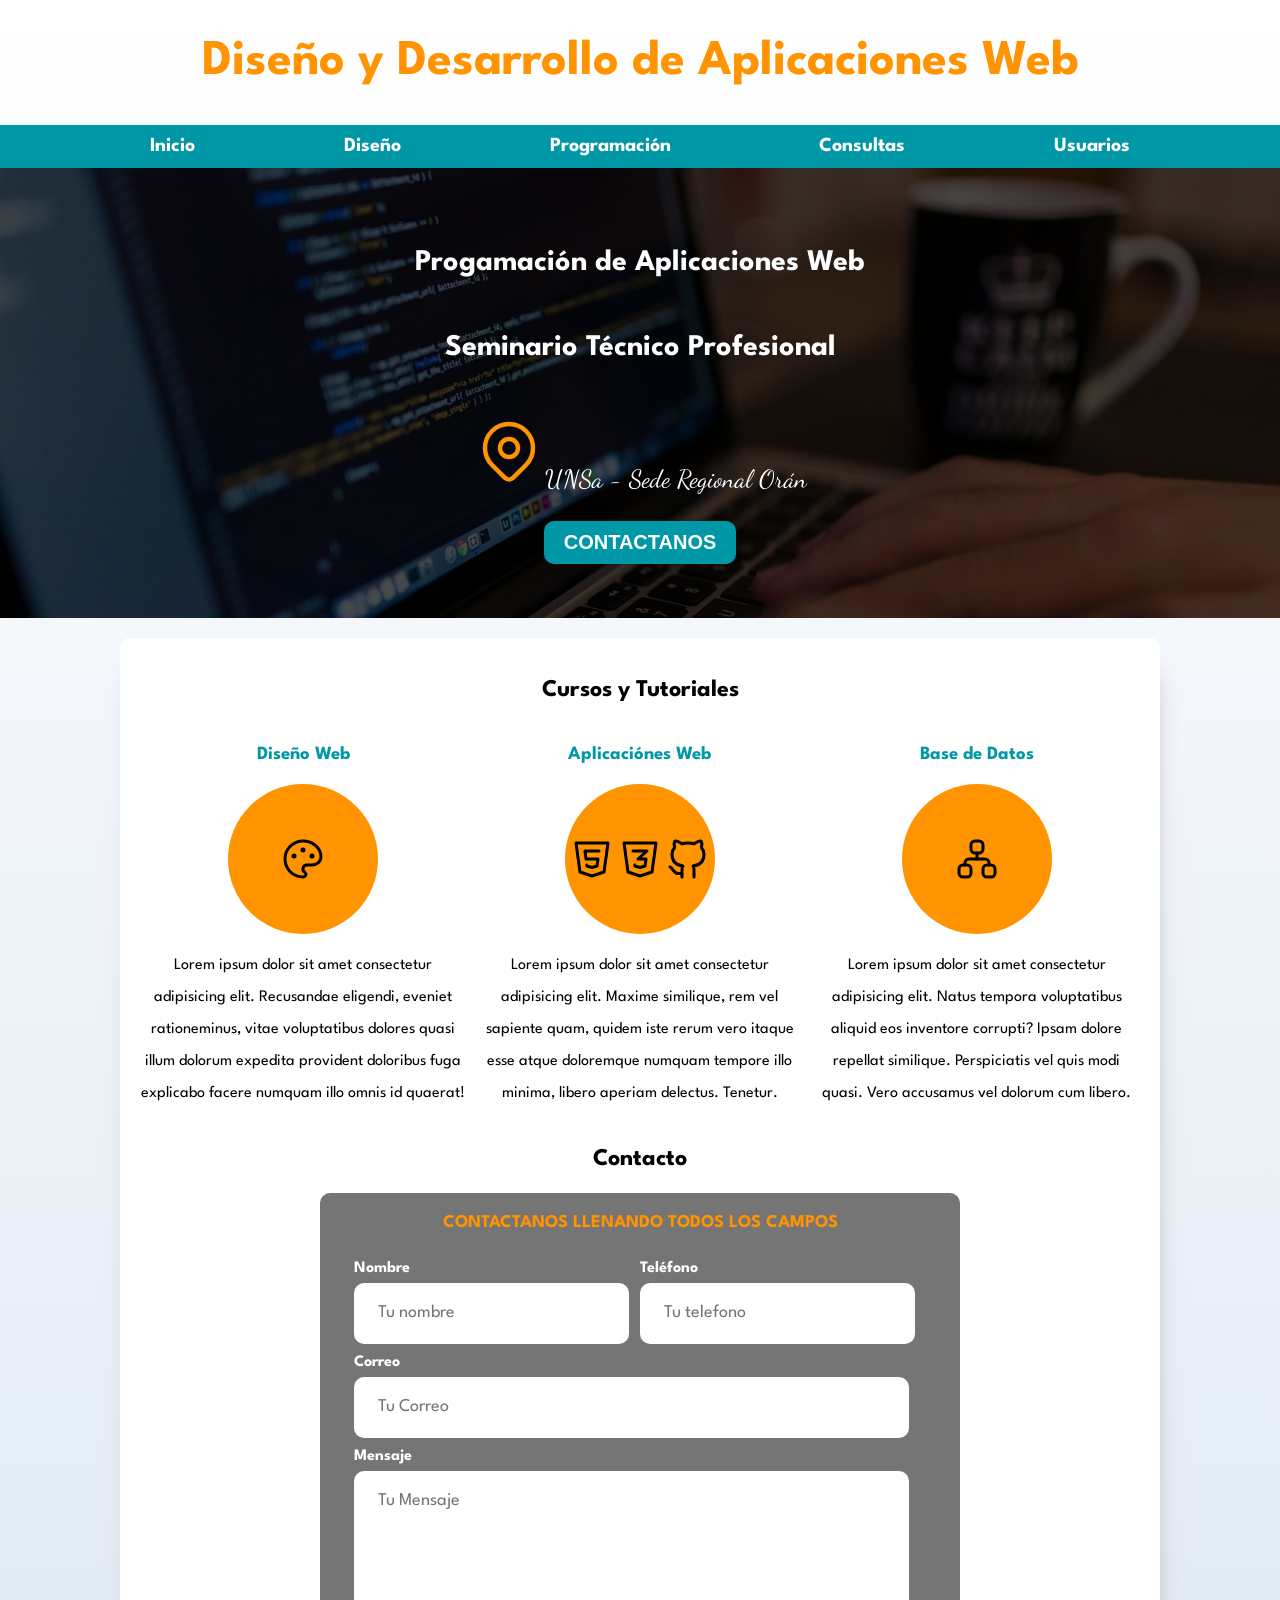
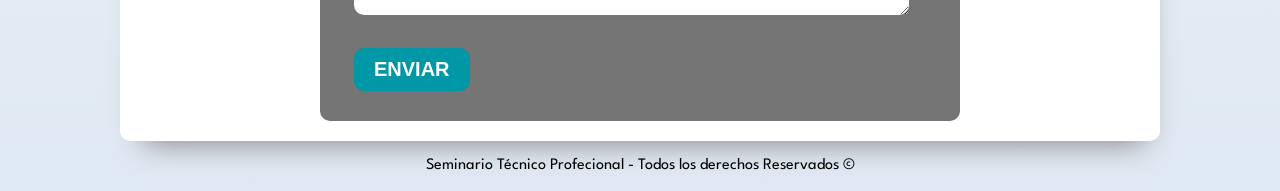
<file: App_gestion/index.html>
<!DOCTYPE html>
<html lang="es">

<head>
    <meta charset="UTF-8">
    <meta http-equiv="X-UA-Compatible" content="IE=edge">
    <meta name="viewport" content="width=device-width, initial-scale=1.0">
    <link rel="stylesheet" href="css/normalize.css">
    <link rel="preconnect" href="https://fonts.googleapis.com">
    <link rel="preconnect" href="https://fonts.gstatic.com" crossorigin>
    <link href="https://fonts.googleapis.com/css2?family=Alumni+Sans:ital,wght@0,200;1,400&display=swap" rel="stylesheet">
    <link rel=" preconnect " href=" https://fonts.googleapis.com ">
    <link rel=" preconnect " href=" https://fonts.gstatic.com " crossorigin>
    <link href=" https://fonts.googleapis.com/css2?family=Dancing+Script:wght@400;700&display=swap " rel=" stylesheet ">
    <link rel=" preconnect " href=" https://fonts.googleapis.com ">
    <link rel=" preconnect " href=" https://fonts.gstatic.com " crossorigin>
    <link href=" https://fonts.googleapis.com/css2?family=Spartan:wght@400;700&display=swap " rel=" stylesheet ">
    <link rel=" preload " href=" css/estilos.css " as=" style ">
    <link rel=" stylesheet " href=" css/estilos.css ">
    <title>Diseño y Desarrollo Web</title>
</head>

<body>
    <header>
        <h1 class=" titulo ">Diseño y Desarrollo de Aplicaciones Web</h1>
    </header>

    <div class=" nav-bg ">
        <nav class=" navegacion-principal contenedor ">
            <a href=" # ">Inicio</a>
            <a href=" # ">Diseño</a>
            <a href=" # ">Programación</a>
            <a href=" # ">Consultas</a>
            <a href=" # ">Usuarios</a>
        </nav>
    </div>

    <section class=" banner">
        <div class=" contenido-banner ">
            <h2>Progamación de Aplicaciones Web</h2>
            <h2>Seminario Técnico Profesional</h2>
            <!--  https://tablericons.com/  -->
            <p><svg xmlns=" http://www.w3.org/2000/svg " class=" icon icon-tabler icon-tabler-map-pin " width=" 72 " height=" 72 " viewBox=" 0 0 24 24 " stroke-width=" 1.5 " stroke=" #ff9300 " fill=" none " stroke-linecap=" round " stroke-linejoin="
        round ">
                    <path stroke=" none " d=" M0 0h24v24H0z " fill=" none " />
                    <circle cx=" 12 " cy=" 11 " r=" 3 " />
                    <path d=" M17.657 16.657l-4.243 4.243a2 2 0 0 1 -2.827 0l-4.244 -4.243a8 8 0 1 1 11.314 0z " />
                </svg><span class=" en-carta ">UNSa - Sede Regional Orán</span></p>
            <a class=" boton " href=" # ">Contactanos</a>
        </div>
    </section>

    <main class=" contenedor sombra ">
        <h2>Cursos y Tutoriales</h2>
        <div class=" cursos ">
            <section class=" curso ">
                <h3>Diseño Web</h3>
                <div class=" iconos ">
                    <svg xmlns=" http://www.w3.org/2000/svg " class=" icon icon-tabler icon-tabler-palette " width=" 48 " height=" 48 " viewBox=" 0 0 24 24 " stroke-width=" 1.5 " stroke=" #000000 " fill=" none " stroke-linecap=" round
        " stroke-linejoin=" round ">
                        <path stroke=" none " d=" M0 0h24v24H0z " fill=" none " />
                        <path d=" M12 21a9 9 0 1 1 0 -18a9 8 0 0 1 9 8a4.5 4 0 0 1 -4.5 4h-2.5a2 2 0 0 0 -1 3.75a1.3 1.3 0 0 1 -1 2.25 " />
                        <circle cx=" 7.5 " cy=" 10.5 " r=" .5 " fill=" currentColor " />
                        <circle cx=" 12 " cy=" 7.5 " r=" .5 " fill=" currentColor " />
                        <circle cx=" 16.5 " cy=" 10.5 " r=" .5 " fill=" currentColor " />
                    </svg>
                </div>
                <p>Lorem ipsum dolor sit amet consectetur adipisicing elit. Recusandae eligendi, eveniet rationeminus, vitae voluptatibus dolores quasi illum dolorum expedita provident doloribus fuga explicabo facere numquam illo omnis id quaerat!</p>
            </section>
            <section class=" curso ">
                <h3>Aplicaciónes Web</h3>
                <div class=" iconos ">
                    <svg xmlns=" http://www.w3.org/2000/svg " class=" icon icon-tabler icon-tabler-brand-html5 " width=" 48 " height=" 48 " viewBox=" 0 0 24 24 " stroke-width=" 1.5 " stroke=" #000000 " fill=" none " stroke-linecap=" round
        " stroke-linejoin=" round ">
                        <path stroke=" none " d=" M0 0h24v24H0z " fill=" none "/>
                        <path d=" M20 4l-2 14.5l-6 2l-6 -2l-2 -14.5z " />
                        <path d=" M15.5 8h-7l.5 4h6l-.5 3.5l-2.5 .75l-2.5 -.75l-.1 -.5 " />
                      </svg>
                    <svg xmlns=" http://www.w3.org/2000/svg " class=" icon icon-tabler icon-tabler-brand-css3 " width=" 48 " height=" 48 " viewBox=" 0 0 24 24 " stroke-width=" 1.5 " stroke=" #000000 " fill=" none " stroke-linecap=" round
        " stroke-linejoin=" round ">
                        <path stroke=" none " d=" M0 0h24v24H0z " fill=" none "/>
                        <path d=" M20 4l-2 14.5l-6 2l-6 -2l-2 -14.5z " />
                        <path d=" M8.5 8h7l-4.5 4h4l-.5 3.5l-2.5 .75l-2.5 -.75l-.1 -.5 " />
                      </svg>
                    <svg xmlns=" http://www.w3.org/2000/svg " class=" icon icon-tabler icon-tabler-brand-github " width=" 48 " height=" 48 " viewBox=" 0 0 24 24 " stroke-width=" 1.5 " stroke=" #000000 " fill=" none " stroke-linecap=" round
        " stroke-linejoin=" round ">
                        <path stroke=" none " d=" M0 0h24v24H0z " fill=" none "/>
                        <path d=" M9 19c-4.3 1.4 -4.3 -2.5 -6 -3m12 5v-3.5c0 -1 .1 -1.4 -.5 -2c2.8 -.3 5.5 -1.4 5.5 -6a4.6 4.6 0 0 0 -1.3 -3.2a4.2 4.2 0 0 0 -.1 -3.2s-1.1 -.3 -3.5 1.3a12.3 12.3 0 0 0 -6.2 0c-2.4 -1.6 -3.5 -1.3 -3.5 -1.3a4.2 4.2 0 0
        0 -.1 3.2a4.6 4.6 0 0 0 -1.3 3.2c0 4.6 2.7 5.7 5.5 6c-.6 .6 -.6 1.2 -.5 2v3.5 " />
                      </svg>
                </div>
                <p>Lorem ipsum dolor sit amet consectetur adipisicing elit. Maxime similique, rem vel sapiente quam, quidem iste rerum vero itaque esse atque doloremque numquam tempore illo minima, libero aperiam delectus. Tenetur.
                </p>
            </section>
            <section class=" curso ">
                <h3>Base de Datos</h3>
                <div class=" iconos ">
                    <svg xmlns=" http://www.w3.org/2000/svg " class=" icon icon-tabler icon-tabler-sitemap " width=" 48 " height=" 48 " viewBox=" 0 0 24 24 " stroke-width=" 1.5 " stroke=" #000000 " fill=" none " stroke-linecap=" round
        " stroke-linejoin=" round ">
                        <path stroke=" none " d=" M0 0h24v24H0z " fill=" none "/>
                        <rect x=" 3 " y=" 15 " width=" 6 " height=" 6 " rx=" 2 " />
                        <rect x=" 15 " y=" 15 " width=" 6 " height=" 6 " rx=" 2 " />
                        <rect x=" 9 " y=" 3 " width=" 6 " height=" 6 " rx=" 2 " />
                        <path d=" M6 15v-1a2 2 0 0 1 2 -2h8a2 2 0 0 1 2 2v1 " />
                        <line x1=" 12 " y1=" 9 " x2=" 12 " y2=" 12 " />
                      </svg>
                </div>
                <p>Lorem ipsum dolor sit amet consectetur adipisicing elit. Natus tempora voluptatibus aliquid eos inventore corrupti? Ipsam dolore repellat similique. Perspiciatis vel quis modi quasi. Vero accusamus vel dolorum cum libero.
                </p>
            </section>
        </div>

        <section>
            <h2>Contacto</h2>
            <form action="index.html " class=" formulario ">
                <fieldset>
                    <legend>
                        Contactanos llenando todos los campos
                    </legend>
                    <div class=" contenedor-campos ">
                        <div class=" campo ">
                            <label for=" nombre ">Nombre </label>
                            <input class=" input " type=" text " name=" nombre " placeholder=" Tu nombre ">
                        </div>
                        <div class=" campo ">
                            <label for=" telefono ">Teléfono </label>
                            <input class=" input " type=" tel " name=" telefono " placeholder=" Tu telefono ">
                        </div>
                        <div class=" campo correo ">
                            <label for=" mail ">Correo </label>
                            <input class=" input " type=" email " name=" mail " placeholder=" Tu Correo ">
                        </div>
                        <div class=" campo mensaje ">
                            <label for=" mensaje ">Mensaje </label>
                            <textarea placeholder=" Tu Mensaje " class=" input " name=" mensaje " rows=" 5 "></textarea>
                        </div>

                    </div>
                    <div class=" alinear-derecha ">
                        <button class="boton enviar" type="submit">Enviar</button>
                    </div>

                </fieldset>
            </form>

        </section>
    </main>
    <footer class=" footer ">
        <p>Seminario Técnico Profecional - Todos los derechos Reservados &copy;</p>
    </footer>
</body>

</html>
</file>
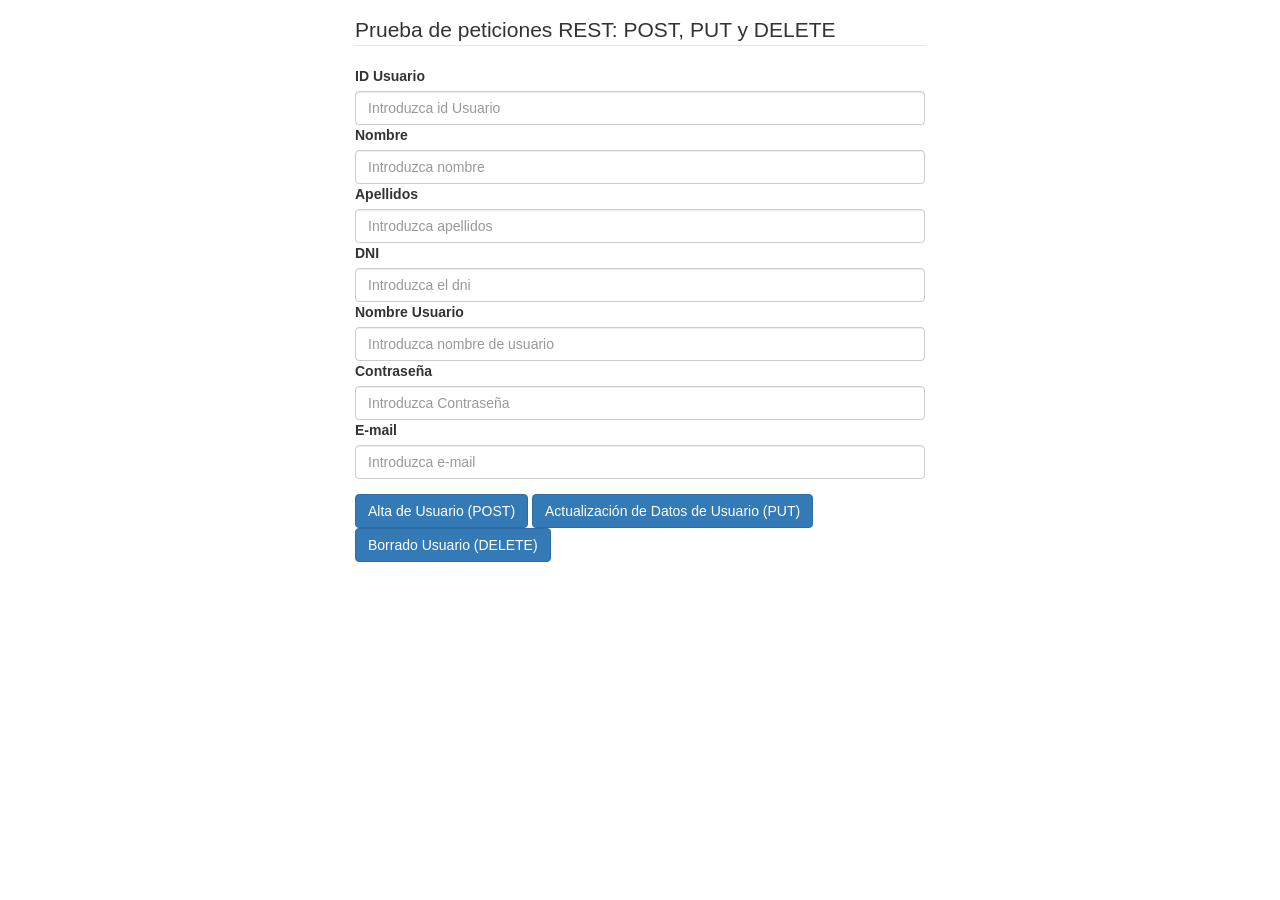
<file: usuarios.html>
<!doctype html>
<html lang="es">
    <head>
        <meta charset="utf-8">
        <meta name="viewport" content="width=device-width, initial-scale=1.0">
        <title>Formulario peticiones REST</title>
        <link rel="stylesheet" href="//netdna.bootstrapcdn.com/bootstrap/3.1.1/css/bootstrap.min.css">
        <script src="//ajax.googleapis.com/ajax/libs/jquery/2.1.1/jquery.min.js"></script>
    </head>	
    <body>
        <script>
            $(document).ready(function()
            {
                $.ajaxSetup({cache: false});

                // Alta de usuarios.
                $("#alta").click(function()
                {
                    
                    $.post("./index.php/usuarios/new",$("#formulario").serialize(),function(resultados)
                    {
                       
                       resultados=$.parseJSON(resultados);
                       mensajes(resultados.estado,resultados.mensaje);
                    });
                });
                   
                 // Borrado de usuarios.
                 $("#borrado").click(function()
                 {
                    if ($("#id").val()!="")
                        $.ajax(
                            {
                                type: 'DELETE',
                                url: 'index.php/usuarios/'+$("#id").val(),
                                cache: false,
                                dataType: "json",
                                success: function(resultados,textStatus,jqXHR)
                                {
                                    // No tenemos q convertir el string JSON
                                    // por que ya lo convierte a objeto
                                    // automaticamente al indicarlo en dataType
                                       mensajes(resultados.estado,resultados.mensaje);                                    
                                },
                                error: function(jqXHR, textStatus, errorThrown)
                                {
                                       alert(textStatus);
                               }
                            }); // Fin peticion $.ajax.
                 }); // Fin click borrado
                 
                 
                 
                 // Actualización de usuarios.
                 $("#actualizacion").click(function()
                 {
                    if ($("#id").val()!="")
                        $.ajax(
                            {
                                type: 'PUT',
                                url: 'index.php/usuarios/'+$("#id").val(),
                                cache: false,
                                data: $("#formulario").serialize(),
                                dataType: "json",
                                success: function(resultados,textStatus,jqXHR)
                                {
                                    // No tenemos q convertir el string JSON
                                    // por que ya lo convierte a objeto
                                    // automaticamente al indicarlo en dataType
                                       mensajes(resultados.estado,resultados.mensaje);                                    
                                },
                                error: function(jqXHR, textStatus, errorThrown)
                                {
                                       alert(textStatus);
                               }
                            }); // Fin peticion $.ajax.
                 }); // Fin click borrado
                 

                function mensajes(estado, mensaje)
                {
                    if (estado)
                        $("#mensajes").hide().html('<span class="label label-success">' +
						mensaje + '</span>').fadeIn(500).delay(1000).fadeOut(1500);
                    else
                        $("#mensajes").hide().html('<span class="label label-danger">' +
						mensaje + '</span>').fadeIn(500).delay(1000).fadeOut(1500);
                }
            });
        </script>

<div class="container">
<form id="formulario" role="form" style="margin:0 auto;max-width:600px;padding:15px;">
	<legend>Prueba de peticiones REST: POST, PUT y DELETE</legend>
	<div class="form-group">
	<label for="id">ID Usuario</label>
	<input type="text" class="form-control" id="id" name="id" placeholder="Introduzca id Usuario">
	<label for="nombre">Nombre</label>
	<input type="text" class="form-control" id="nombre" name="nombre" placeholder="Introduzca nombre">
	<label for="apellido">Apellidos</label>
	<input type="text" class="form-control" id="apellido" name="apellido" placeholder="Introduzca apellidos">
	
    <div class="form-group">
    <label for="dni">DNI</label>
	<input type="number" class="form-control" id="dni" name="dni" placeholder="Introduzca el dni">
	

    <label for="usuario">Nombre Usuario</label>
	<input type="text" class="form-control" id="usuario" name="usuario" placeholder="Introduzca nombre de usuario">
	

    <label for="contrasena">Contraseña</label>
	<input type="password" class="form-control" id="contrasena" name="contrasena" placeholder="Introduzca Contraseña">
	
    
    <label for="email">E-mail</label>
	<input type="email" class="form-control" id="email" name="email" placeholder="Introduzca e-mail">
	</div>
	<button type="button" class="btn btn-primary" id="alta">Alta de Usuario (POST)</button> 
	<button type="button" class="btn btn-primary" id="actualizacion">Actualización de Datos de Usuario (PUT)</button>
<br/>
	<button type="button" class="btn btn-primary" id="borrado">Borrado Usuario (DELETE)</button>
	<div id="mensajes"></div>
</form>
</div>

</body>
</html>
</file>
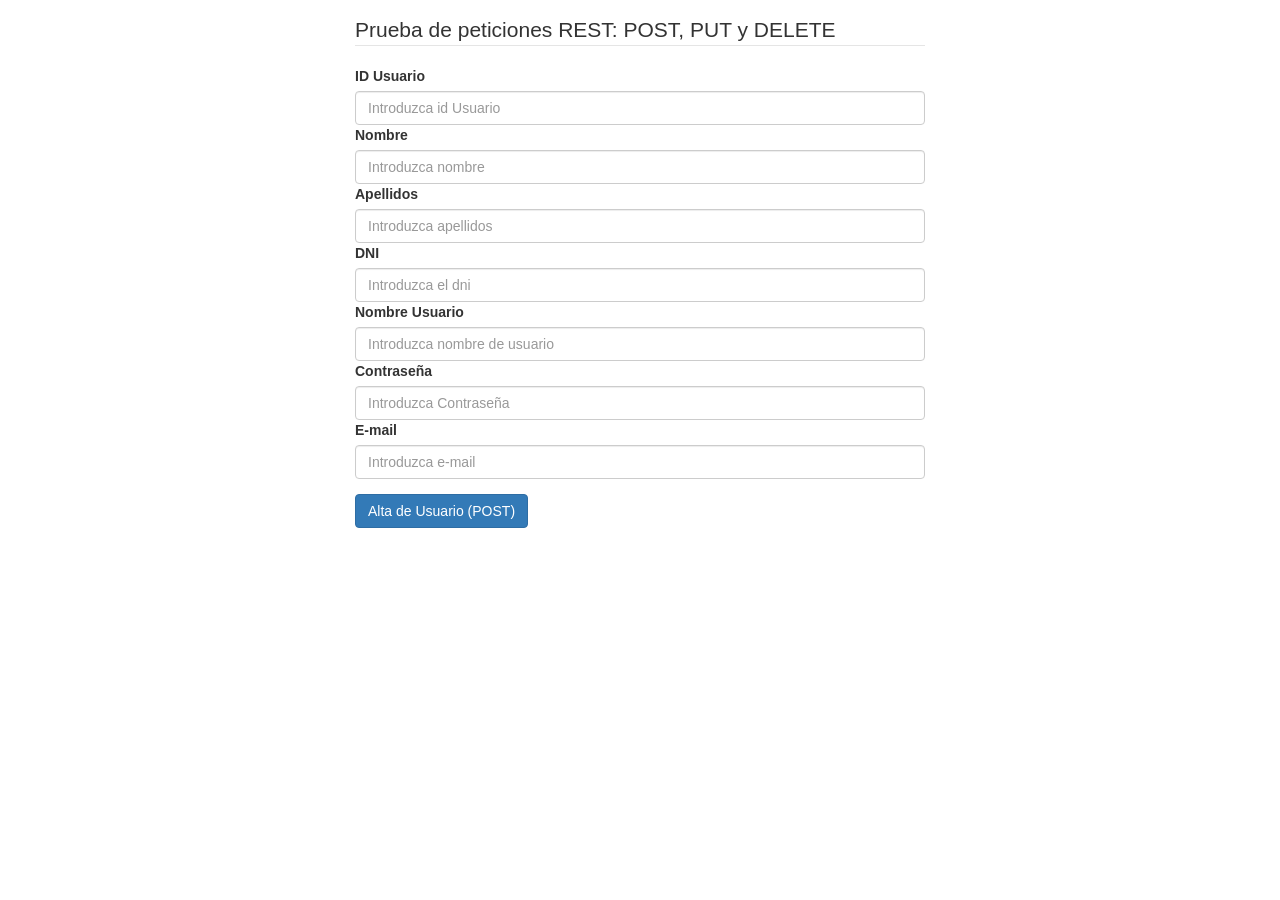
<file: usuarios2.html>
<!doctype html>
<html lang="es">
    <head>
        <meta charset="utf-8">
        <meta name="viewport" content="width=device-width, initial-scale=1.0">
        <title>Formulario peticiones REST</title>
        <link rel="stylesheet" href="//netdna.bootstrapcdn.com/bootstrap/3.1.1/css/bootstrap.min.css">
        <script src="//ajax.googleapis.com/ajax/libs/jquery/2.1.1/jquery.min.js"></script>
    </head>	
    <body>
        

<div class="container">
<form id="formulario" method="post" action="https://seminario2021.herokuapp.com/index.php/usuarios/new" role="form" style="margin:0 auto;max-width:600px;padding:15px;">
	<legend>Prueba de peticiones REST: POST, PUT y DELETE</legend>
	<div class="form-group">
	<label for="id">ID Usuario</label>
	<input type="text" class="form-control" id="id" name="id" placeholder="Introduzca id Usuario">
	<label for="nombre">Nombre</label>
	<input type="text" class="form-control" id="nombre" name="nombre" placeholder="Introduzca nombre">
	<label for="apellido">Apellidos</label>
	<input type="text" class="form-control" id="apellido" name="apellido" placeholder="Introduzca apellidos">
	
    <div class="form-group">
    <label for="dni">DNI</label>
	<input type="number" class="form-control" id="dni" name="dni" placeholder="Introduzca el dni">
	

    <label for="usuario">Nombre Usuario</label>
	<input type="text" class="form-control" id="usuario" name="usuario" placeholder="Introduzca nombre de usuario">
	

    <label for="contrasena">Contraseña</label>
	<input type="password" class="form-control" id="contrasena" name="contrasena" placeholder="Introduzca Contraseña">
	
    
    <label for="email">E-mail</label>
	<input type="email" class="form-control" id="email" name="email" placeholder="Introduzca e-mail">
	</div>
	<button type="submit" class="btn btn-primary" id="alta">Alta de Usuario (POST)</button> 
	
</form>
</div>

</body>
</html>
</file>
<file: App_gestion/css/estilos.css>
/* Propiedades personalizadas  */

:root {
    --blanco: #ffffff;
    --oscuro: #212121;
    --primario: #ff9300;
    --secundario: #0097a7;
    --gris: #757575;
}


/* Añadir normalize de la pagina https://necolas.github.io/normalize.css/ */


/* Añadir fuentes externas de google entrar a la pagina https://fonts.google.com/  */


/* Fin Propiedades personalizadas  */


/* Inicio de esto hace que 1 rem = 10px */

html {
    font-size: 62.5%;
}

body {
    font-size: 16px;
    /* Fin de esto hace que 1 rem = 10px */
    font-family: 'Spartan', sans-serif;
    background-image: linear-gradient(to top, #dfe9f3 0%, var(--blanco) 100%);
}

.titulo {
    color: var(--primario);
    text-align: center;
    font-size: 5rem;
}

.nav-bg {
    background-color: var(--secundario);
}

.navegacion-principal {
    display: flex;
    flex-direction: column;
}

@media (min-width: 768px) {
    .navegacion-principal {
        flex-direction: row;
        justify-content: space-between;
    }
}

.navegacion-principal a {
    display: block;
    text-align: center;
    color: var(--blanco);
    text-decoration: none;
    font-size: 2rem;
    font-weight: 700;
    padding: 1rem;
}

.navegacion-principal a:hover {
    background-color: var(--primario);
    color: var(--oscuro);
}

.contenedor {
    max-width: 100rem;
    margin: 0 auto;
}

h2 {
    text-align: center;
}

.sombra {
    /* Codigo obtenido de cssmatic.com  */
    -webkit-box-shadow: 4px 20px 29px -19px rgba(130, 125, 130, 1);
    -moz-box-shadow: 4px 20px 29px -19px rgba(130, 125, 130, 1);
    box-shadow: 4px 20px 29px -19px rgba(130, 125, 130, 1);
    background-color: var(--blanco);
    padding: 2rem;
    border-radius: 1rem;
}

.banner {
    background-image: url(../img/programando.jpg);
    background-repeat: no-repeat;
    background-size: cover;
    height: 450px;
    position: relative;
    margin-bottom: 2rem;
}

.contenido-banner {
    position: absolute;
    background-color: rgba(0, 0, 0, 0.7);
    width: 100%;
    height: 100%;
    display: flex;
    flex-direction: column;
    align-items: center;
    justify-content: center;
}

.contenido-banner h2 {
    color: var(--blanco);
    font-size: 3rem;
}

.contenido-banner p {
    color: var(--blanco);
    font-size: 2.5rem;
}

.boton {
    font-family: Arial, Helvetica, sans-serif;
    background-color: var(--secundario);
    color: var(--blanco);
    text-decoration: none;
    padding: 1rem 2rem;
    border-radius: 1rem;
    font-size: 2rem;
    font-weight: bold;
    margin-top: 0rem;
    width: 90%;
    text-align: center;
    text-transform: uppercase;
    border: 0px;
    cursor: pointer;
}

@media (min-width: 768px) {
    .boton {
        width: auto;
    }
}

@media (min-width: 600px) {
    .cursos {
        display: grid;
        grid-template-columns: repeat(3, 1fr);
        column-gap: 1rem;
    }
}

.en-carta {
    font-family: 'Dancing Script';
}

.curso {
    display: flex;
    flex-direction: column;
    align-items: center;
}

.curso h3 {
    text-align: center;
    color: var(--secundario);
}

.curso p {
    text-align: center;
    line-height: 2;
}

.curso .iconos {
    width: 15rem;
    height: 15rem;
    background-color: var(--primario);
    border-radius: 50%;
    display: flex;
    align-items: center;
    justify-content: center;
}

.formulario {
    background-color: var(--gris);
    width: min(60rem, 90%);
    margin: 0 auto;
    padding: 2rem;
    border-radius: 1rem;
}

.formulario fieldset {
    border: none;
}

.formulario legend {
    text-transform: uppercase;
    font-size: 1.8rem;
    color: var(--primario);
    text-align: center;
    font-weight: bold;
    margin-bottom: 2rem;
}

@media (min-width: 768px) {
    .contenedor-campos {
        display: grid;
        grid-template-columns: repeat(2, 1fr);
        grid-template-rows: auto auto 20rem;
        column-gap: 2.5rem;
    }
    .correo,
    .mensaje {
        grid-column: 1 / 4;
        width: 100%;
    }
}

.campo {
    margin-bottom: 1rem;
}

.campo label {
    color: var(--blanco);
    display: block;
    margin-bottom: .5rem;
    font-weight: bold;
}

.formulario .input {
    width: 90%;
    border: none;
    padding: 2rem;
    font-size: 1.8rem;
    border-radius: 1rem;
}

.enviar {
    width: 108%;
}

@media (min-width: 768px) {
    .enviar {
        width: auto;
    }
}

.footer {
    text-align: center;
}
</file>
